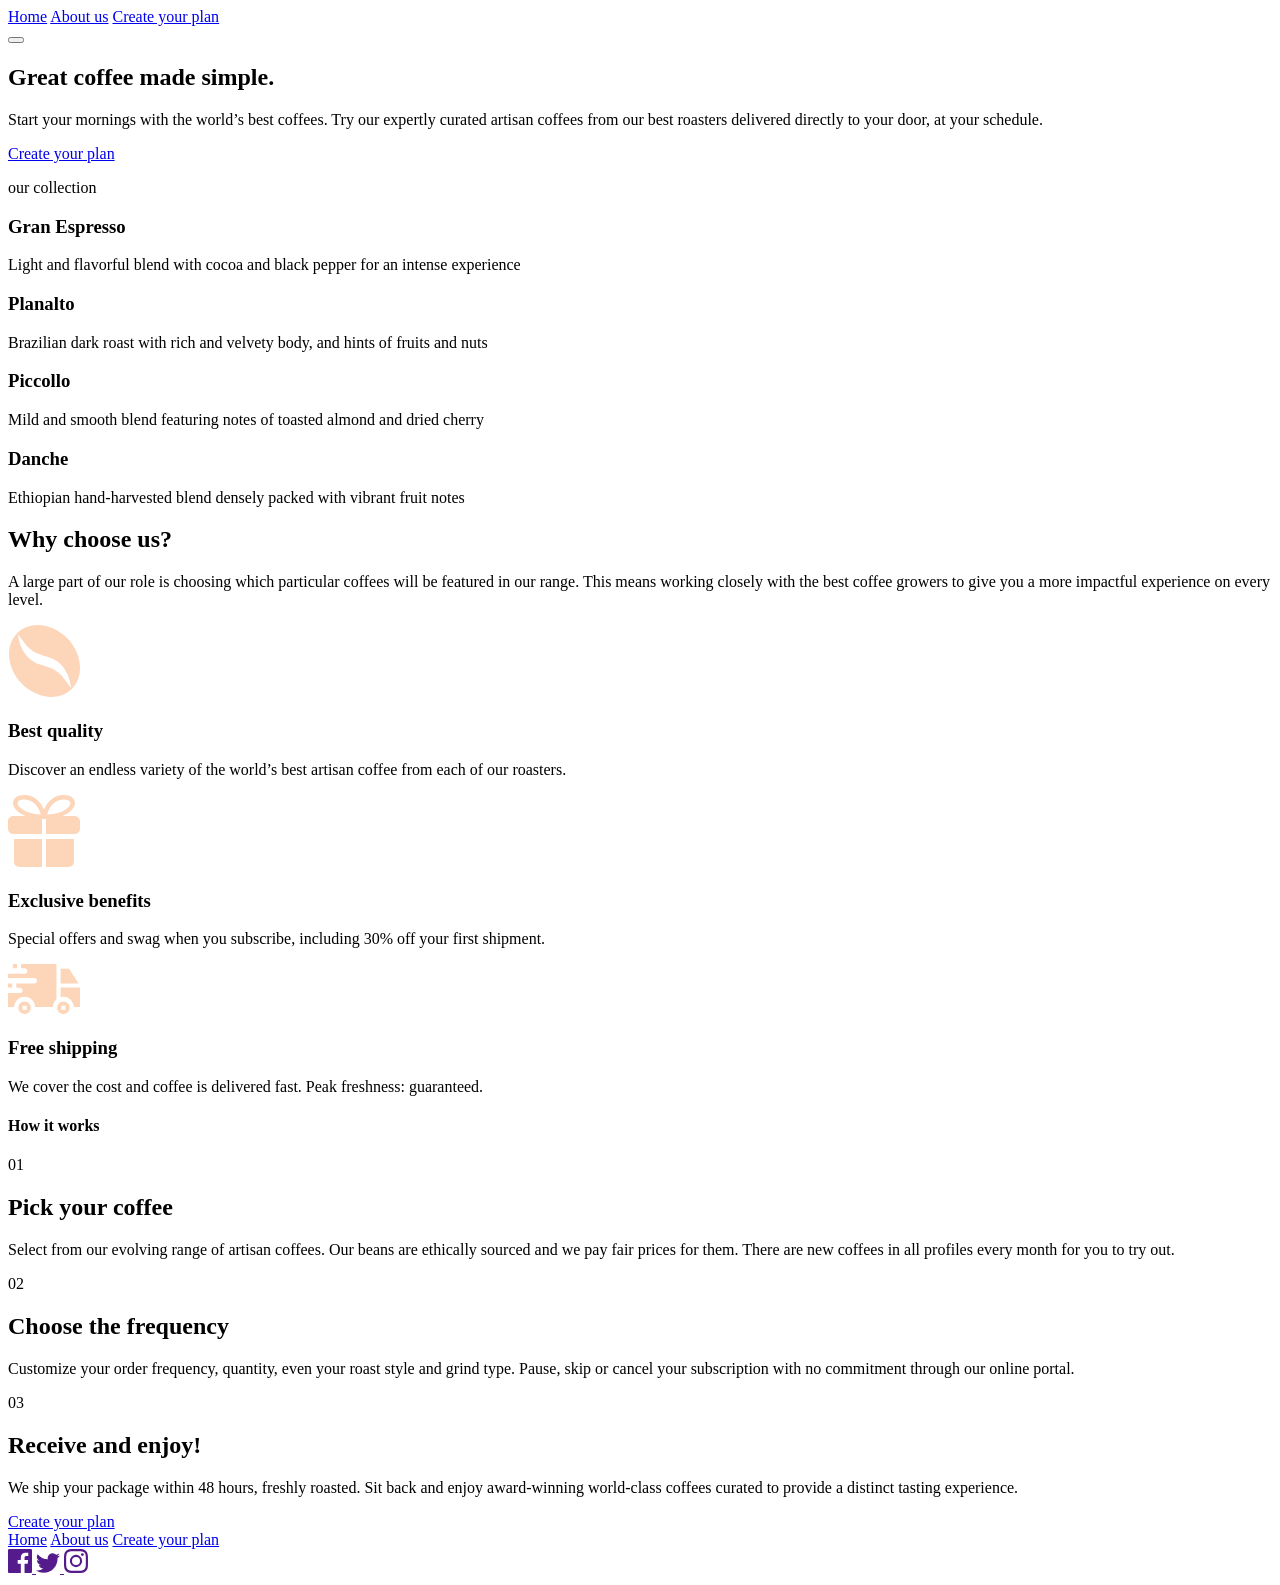
<file: index.html>
<!DOCTYPE html>
<html lang="en">
  <head>
    <meta charset="UTF-8" />
    <meta name="viewport" content="width=device-width, initial-scale=1.0" />

    <link
      rel="icon"
      type="image/png"
      sizes="32x32"
      href="./assets/favicon-32x32.png"
    />
    <link rel="stylesheet" href="./scss/main.scss" />
    <title>Frontend Mentor | Coffeeroasters subscription site</title>
  </head>
  <body>
    <div class="wrapper-main">
      <section class="hero">
        <div class="nav-hero">
          <div class="logo-hero"></div>
          <div class="nav-items-hero">
            <a class="nav-item" href="index.html">Home</a>
            <a class="nav-item" href="about.html">About us</a>
            <a class="nav-item" href="plan.html">Create your plan</a>
          </div>
          <button class="burger">
            <div class="line"></div>
            <div class="line"></div>
            <div class="line"></div>
          </button>
        </div>
        <div class="hero-box">
          <div class="hero-box-txt">
            <h1 class="h1-hero">Great coffee made simple.</h1>
            <p class="p-primary">
              Start your mornings with the world’s best coffees. Try our
              expertly curated artisan coffees from our best roasters delivered
              directly to your door, at your schedule.
            </p>

            <a class="btn-primary" href="plan.html">Create your plan</a>
          </div>
        </div>
      </section>

      <section class="collection">
        <p class="collection-shadow">our collection</p>
        <div class="collection-boxes-container">
          <div class="collection-box">
            <div class="coffee-img-container img-1"></div>
            <div class="coffee-txt-container">
              <h3 class="h3-primary">Gran Espresso</h3>
              <p class="p-primary">
                Light and flavorful blend with cocoa and black pepper for an
                intense experience
              </p>
            </div>
          </div>
          <div class="collection-box">
            <div class="coffee-img-container img-2"></div>
            <div class="coffee-txt-container">
              <h3 class="h3-primary">Planalto</h3>
              <p class="p-primary">
                Brazilian dark roast with rich and velvety body, and hints of
                fruits and nuts
              </p>
            </div>
          </div>
          <div class="collection-box">
            <div class="coffee-img-container img-3"></div>
            <div class="coffee-txt-container">
              <h3 class="h3-primary">Piccollo</h3>
              <p class="p-primary">
                Mild and smooth blend featuring notes of toasted almond and
                dried cherry
              </p>
            </div>
          </div>
          <div class="collection-box">
            <div class="coffee-img-container img-4"></div>
            <div class="coffee-txt-container">
              <h3 class="h3-primary">Danche</h3>
              <p class="p-primary">
                Ethiopian hand-harvested blend densely packed with vibrant fruit
                notes
              </p>
            </div>
          </div>
        </div>
      </section>

      <section class="why-us">
        <div class="why-us-box">
          <h2 class="h2-primary">Why choose us?</h2>

          <p class="p-primary">
            A large part of our role is choosing which particular coffees will
            be featured in our range. This means working closely with the best
            coffee growers to give you a more impactful experience on every
            level.
          </p>

          <div class="features-box">
            <div class="feature-box">
              <svg width="73" height="72" xmlns="http://www.w3.org/2000/svg">
                <path
                  d="M71.806 39.226c-.968-9.481-5.498-18.76-12.758-26.122C43.93-2.22 21.512-4.428 9.078 8.194-3.365 20.812-1.19 43.537 13.924 58.864c7.26 7.362 16.41 11.957 25.76 12.938 1.246.13 2.475.198 3.687.198 8.04 0 15.229-2.858 20.523-8.226 6.088-6.17 8.901-14.89 7.912-24.548zm-22.125 7.78c-4.953-3.833-10.322-5.35-16.153-6.97C18.85 35.955 11.558 23.535 9.855 8.977c4.135 5.058 7.188 10.836 12.265 15.07 5.409 4.51 11.364 6.152 17.905 8.074 14.36 4.225 21.464 16.538 23.097 30.87-4.482-5.463-7.77-11.592-13.441-15.984z"
                  fill="#FDD6BA"
                  fill-rule="nonzero"
                />
              </svg>
              <div class="features-txt-box">
                <h3 class="h3-primary">Best quality</h3>
                <p class="p-primary">
                  Discover an endless variety of the world’s best artisan coffee
                  from each of our roasters.
                </p>
              </div>
            </div>

            <div class="feature-box">
              <svg width="72" height="72" xmlns="http://www.w3.org/2000/svg">
                <path
                  d="M34 44v28H11.297C8.391 72 6 69.672 6 66.842V44h28zm32 0v22.842C66 69.672 63.609 72 60.703 72H38V44h28zM55.73 0C64.05.003 67 4.347 67 8.067c0 4.26-3.952 9.643-12.424 12.934L66.711 21C69.612 21 72 23.37 72 26.25v7.5c0 2.88-2.388 5.25-5.289 5.25H38l.001-15.02a70.21 70.21 0 01-1.7.02c-.1 0-.201-.006-.3-.02-.1.013-.2.02-.303.02-.574 0-1.14-.007-1.698-.02V39H5.289C2.388 39 0 36.63 0 33.75v-7.5C0 23.37 2.388 21 5.289 21h12.135C8.952 17.71 5 12.327 5 8.066 5 4.345 7.953 0 16.272 0 27.008 0 33.088 7.615 36 14.592 38.911 7.615 44.992 0 55.73 0zM16.273 4.451c-3.223 0-6.667.95-6.667 3.614 0 3.79 6.855 10.695 23.217 11.422-1.381-4.932-5.556-15.036-16.55-15.036zm39.459.002c-10.997 0-15.172 10.103-16.556 15.031 8.675-.391 14.146-2.513 17.295-4.32 4.369-2.507 5.925-5.31 5.925-7.1 0-2.664-3.441-3.61-6.664-3.61z"
                  fill="#FDD6BA"
                  fill-rule="nonzero"
                />
              </svg>
              <div class="features-txt-box">
                <h3 class="h3-primary">Exclusive benefits</h3>
                <p class="p-primary">
                  Special offers and swag when you subscribe, including 30% off
                  your first shipment.
                </p>
              </div>
            </div>

            <div class="feature-box small-svg">
              <svg width="72" height="50" xmlns="http://www.w3.org/2000/svg">
                <path
                  d="M55.385 37.5c3.435 0 6.23 2.804 6.23 6.25S58.82 50 55.385 50c-3.436 0-6.231-2.804-6.231-6.25s2.795-6.25 6.23-6.25zm-38.77 0c3.436 0 6.231 2.804 6.231 6.25S20.051 50 16.616 50c-3.436 0-6.231-2.804-6.231-6.25s2.795-6.25 6.23-6.25zm40.87 4.143h-4.2v4.214h4.2v-4.214zm-38.77 0h-4.2v4.214h4.2v-4.214zM48.463 0v35.397a10.497 10.497 0 00-3.652 7.659H27.05c-.165-5.647-4.787-10.19-10.448-10.19-5.662 0-10.283 4.543-10.449 10.19H0V29.12h11.77a2.736 2.736 0 002.726-2.739 2.736 2.736 0 00-2.727-2.738H8.345v-4.23h17.92a2.736 2.736 0 002.728-2.738 2.736 2.736 0 00-2.727-2.74H0V9.708h16.602a2.736 2.736 0 002.726-2.739c0-1.459-1.352-2.739-2.894-2.739h-3.307V0h35.335zM72 23.611v19.445h-6.216c-.167-5.656-4.836-10.207-10.556-10.207-.901 0-1.777.114-2.613.326v-9.564H72zM4.154 19.444v4.167H0v-4.167h4.154zM61.062 4.861l9.553 14.583h-18V4.861h8.447zM9 0v4.167H4.846V0H9z"
                  fill="#FDD6BA"
                  fill-rule="nonzero"
                />
              </svg>
              <div class="features-txt-box">
                <h3 class="h3-primary">Free shipping</h3>
                <p class="p-primary">
                  We cover the cost and coffee is delivered fast. Peak
                  freshness: guaranteed.
                </p>
              </div>
            </div>
          </div>
        </div>
      </section>

      <section class="how-it-works">
        <h4>How it works</h4>

        <div class="plan-line">
          <div class="line">
            <div class="circle cr-1"></div>
            <div class="circle cr-2"></div>
            <div class="circle cr-3"></div>
          </div>
        </div>
        <div class="hiw-boxes-container">
          <div class="hiw-box">
            <p class="p-number">01</p>
            <h2 class="h2-secondary">Pick your coffee</h2>
            <p class="p-primary">
              Select from our evolving range of artisan coffees. Our beans are
              ethically sourced and we pay fair prices for them. There are new
              coffees in all profiles every month for you to try out.
            </p>
          </div>

          <div class="hiw-box">
            <p class="p-number">02</p>
            <h2 class="h2-secondary">Choose the frequency</h2>
            <p class="p-primary">
              Customize your order frequency, quantity, even your roast style
              and grind type. Pause, skip or cancel your subscription with no
              commitment through our online portal.
            </p>
          </div>

          <div class="hiw-box">
            <p class="p-number">03</p>
            <h2 class="h2-secondary">Receive and enjoy!</h2>
            <p class="p-primary">
              We ship your package within 48 hours, freshly roasted. Sit back
              and enjoy award-winning world-class coffees curated to provide a
              distinct tasting experience.
            </p>
          </div>
        </div>

        <a class="btn-primary" href="plan.html">Create your plan</a>
      </section>

      <section class="footer">
        <div class="logo-box">
          <div class="logo-footer"></div>
          <div class="nav-items-footer">
            <a class="nav-item" href="index.html">Home</a>
            <a class="nav-item" href="about.html">About us</a>
            <a class="nav-item" href="plan.html">Create your plan</a>
          </div>
        </div>
        <div class="social-box">
          <a href=""
            ><svg xmlns="http://www.w3.org/2000/svg" width="24" height="24">
              <path
                fill="currentColor"
                d="M22.675 0H1.325C.593 0 0 .593 0 1.325v21.351C0 23.407.593 24 1.325 24H12.82v-9.294H9.692v-3.622h3.128V8.413c0-3.1 1.893-4.788 4.659-4.788 1.325 0 2.463.099 2.795.143v3.24l-1.918.001c-1.504 0-1.795.715-1.795 1.763v2.313h3.587l-.467 3.622h-3.12V24h6.116c.73 0 1.323-.593 1.323-1.325V1.325C24 .593 23.407 0 22.675 0z"
              />
            </svg>
          </a>
          <a href=""
            ><svg xmlns="http://www.w3.org/2000/svg" width="24" height="20">
              <path
                fill="currentColor"
                d="M24 2.557a9.83 9.83 0 01-2.828.775A4.932 4.932 0 0023.337.608a9.864 9.864 0 01-3.127 1.195A4.916 4.916 0 0016.616.248c-3.179 0-5.515 2.966-4.797 6.045A13.978 13.978 0 011.671 1.149a4.93 4.93 0 001.523 6.574 4.903 4.903 0 01-2.229-.616c-.054 2.281 1.581 4.415 3.949 4.89a4.935 4.935 0 01-2.224.084 4.928 4.928 0 004.6 3.419A9.9 9.9 0 010 17.54a13.94 13.94 0 007.548 2.212c9.142 0 14.307-7.721 13.995-14.646A10.025 10.025 0 0024 2.557z"
              />
            </svg>
          </a>
          <a href=""
            ><svg xmlns="http://www.w3.org/2000/svg" width="24" height="24">
              <path
                fill="currentColor"
                d="M12 2.163c3.204 0 3.584.012 4.85.07 3.252.148 4.771 1.691 4.919 4.919.058 1.265.069 1.645.069 4.849 0 3.205-.012 3.584-.069 4.849-.149 3.225-1.664 4.771-4.919 4.919-1.266.058-1.644.07-4.85.07-3.204 0-3.584-.012-4.849-.07-3.26-.149-4.771-1.699-4.919-4.92-.058-1.265-.07-1.644-.07-4.849 0-3.204.013-3.583.07-4.849.149-3.227 1.664-4.771 4.919-4.919 1.266-.057 1.645-.069 4.849-.069zM12 0C8.741 0 8.333.014 7.053.072 2.695.272.273 2.69.073 7.052.014 8.333 0 8.741 0 12c0 3.259.014 3.668.072 4.948.2 4.358 2.618 6.78 6.98 6.98C8.333 23.986 8.741 24 12 24c3.259 0 3.668-.014 4.948-.072 4.354-.2 6.782-2.618 6.979-6.98.059-1.28.073-1.689.073-4.948 0-3.259-.014-3.667-.072-4.947-.196-4.354-2.617-6.78-6.979-6.98C15.668.014 15.259 0 12 0zm0 5.838a6.162 6.162 0 100 12.324 6.162 6.162 0 000-12.324zM12 16a4 4 0 110-8 4 4 0 010 8zm6.406-11.845a1.44 1.44 0 100 2.881 1.44 1.44 0 000-2.881z"
              />
            </svg>
          </a>
        </div>
      </section>
    </div>
    <script src="./js/burger.js"></script>
  </body>
</html>
</file>
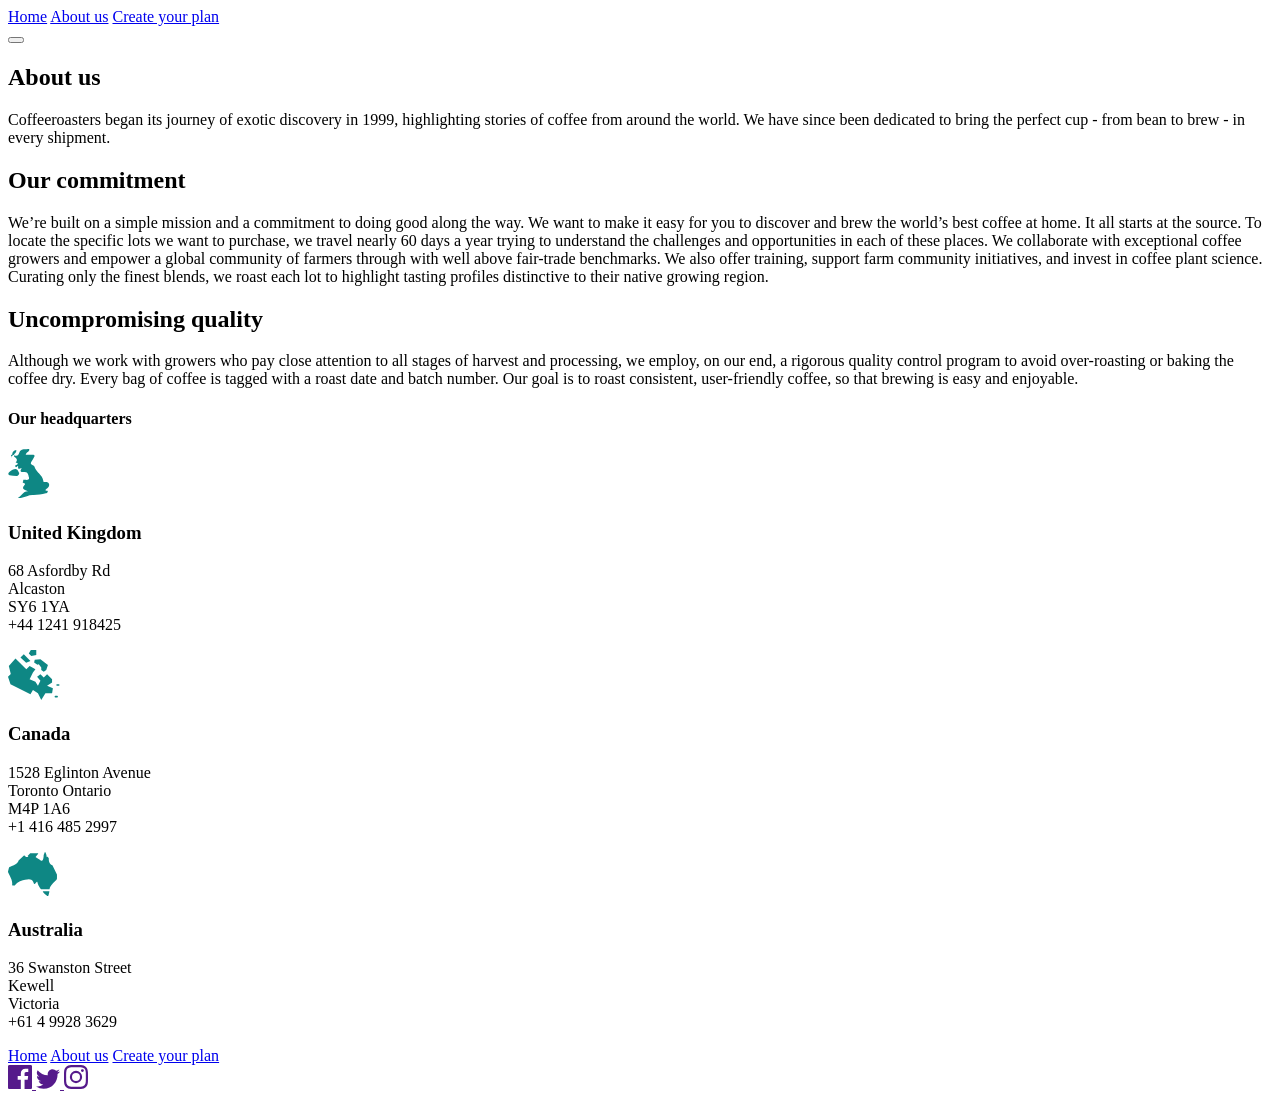
<file: about.html>
<!DOCTYPE html>
<html lang="en">
  <head>
    <meta charset="UTF-8" />
    <meta name="viewport" content="width=device-width, initial-scale=1.0" />

    <link
      rel="icon"
      type="image/png"
      sizes="32x32"
      href="./assets/favicon-32x32.png"
    />
    <link rel="stylesheet" href="./scss/main.scss" />
    <title>Frontend Mentor | Coffeeroasters subscription site</title>
  </head>

  <body>
    <div class="wrapper-main">
      <section class="hero-aboutus">
        <div class="nav-hero">
          <div class="logo-hero"></div>
          <div class="nav-items-hero">
            <a class="nav-item" href="index.html">Home</a>
            <a class="nav-item" href="about.html">About us</a>
            <a class="nav-item" href="plan.html">Create your plan</a>
          </div>
          <button class="burger">
            <div class="line"></div>
            <div class="line"></div>
            <div class="line"></div>
          </button>
        </div>

        <div class="hero-box-aboutus">
          <div class="hero-box-txt">
            <h2 class="h2-primary">About us</h2>
            <p class="p-primary">
              Coffeeroasters began its journey of exotic discovery in 1999,
              highlighting stories of coffee from around the world. We have
              since been dedicated to bring the perfect cup - from bean to brew
              - in every shipment.
            </p>
          </div>
        </div>
      </section>

      <section class="commitment">
        <div class="commitment-img"></div>
        <div class="commitment-txt-box">
          <h2 class="h2-primary">Our commitment</h2>
          <p class="p-primary">
            We’re built on a simple mission and a commitment to doing good along
            the way. We want to make it easy for you to discover and brew the
            world’s best coffee at home. It all starts at the source. To locate
            the specific lots we want to purchase, we travel nearly 60 days a
            year trying to understand the challenges and opportunities in each
            of these places. We collaborate with exceptional coffee growers and
            empower a global community of farmers through with well above
            fair-trade benchmarks. We also offer training, support farm
            community initiatives, and invest in coffee plant science. Curating
            only the finest blends, we roast each lot to highlight tasting
            profiles distinctive to their native growing region.
          </p>
        </div>
      </section>

      <section class="quality">
        <div class="quality-txt-box">
          <h2 class="h2-primary">Uncompromising quality</h2>
          <p class="p-primary">
            Although we work with growers who pay close attention to all stages
            of harvest and processing, we employ, on our end, a rigorous quality
            control program to avoid over-roasting or baking the coffee dry.
            Every bag of coffee is tagged with a roast date and batch number.
            Our goal is to roast consistent, user-friendly coffee, so that
            brewing is easy and enjoyable.
          </p>
          <div class="quality-img"></div>
        </div>
      </section>

      <section class="contact">
        <h4>Our headquarters</h4>

        <div class="contact-boxes-container">
          <div class="contact-box">
            <svg width="42" height="50" xmlns="http://www.w3.org/2000/svg">
              <path
                d="M20.161.03c1.828-.286 1.245 1.417.453 2.237-.92.964-2.406 1.391-2.942 3.527 2.361 0 4.4.048 6.44-.013 2.619-.078 3.063.875 1.619 2.994-.712 1.05-1.117 2.32-1.898 3.303-1.514 1.894-1.48 3.189 1.003 4.072.625.222 1.43.778 1.589 1.342.687 2.435 2.247 4.318 3.88 6.148l.615.684c1.947 2.167 3.856 4.346 4.388 7.373.164.922-.008 1.403 1.264 1.295 1.834-.173 4.003-.195 4.514 2.144.492 2.23-1.1 3.65-2.803 4.828-.333.228-.552.608-.883 1.003.314 1.37 2.372.075 2.386 1.43.011 1.128-1.197 1.653-2.033 1.911-4.264 1.325-8.756 1.775-13.128 1.686-4.028-.088-7.189 2.198-10.922 2.74-1.061.158-2.034.68-3.761-.015 4-1.452 4.616-6.625 10.402-6.38-1.791-.745-2.541-1.083-3.316-1.367-2.33-.841-2.642-2.478-.903-4.372.98-1.064 1.658-2.206-.564-2.667-1.175-.242-.95-.735-.643-1.288l.098-.176c.211-.386.396-.79.131-1.152-.372-.511.85-.656 1.556-.567 2.089.27 5.041.63 4.23-2.422-.522-1.956-.827-5.872-4.689-5.364-3.655.48-4.802-.425-2.516-3.742-.392-.175-.91-.032-1.433.155l-.196.072c-1.207.449-2.352.95-1.918-1.89.025-.176-.32-.595-.39-.576-.841.267-1.741 2.33-2.463.45-.711-1.85 2.439-.955 2.514-3.197-.148-.478-2.834.292-1.878-1.028 1.908-2.633.586-3.801-1.028-5.031l-.244-.185-.123-.094-.246-.188-.123-.096c-.339-.264.003-.725.042-1.153 0-.008-.006-.022-.006-.03a.594.594 0 00-.086-.384c-.089-.06-.164-.091-.256-.153a.136.136 0 00.04-.05c.022-.008.047-.013.069-.022.097.07.1.145.153.225l.202.124c2.338 1.376 3.666.533 4.603-1.565.133-.312.261-.648.386-1.006C12.437.398 14.94.225 17.425.181l.604-.01.4-.007A13.248 13.248 0 0020.16.03zm-13 20.025l.147.003c2.725.15 2.856 2.692 3.934 4.045-.092 1.833-1.2 2.87-2.392 2.875-2.456.03-4.93-.395-7.372-.792-.561-.092-1.2-.68-1.14-1.528.123-1.555 4.865-4.725 6.97-4.6zM3.667 7.642c.216.341.33.636-.092.783-.08-.294-.017-.544.092-.783zM8.192.878c.75 2.536-1.542 3.378-2.261 4.964-.398.1-.798.208-1.195.31-.353.529-.844.984-1.067 1.49a5.448 5.448 0 00-.137-.202l-.098-.138a17.758 17.758 0 01-.05-.07l-.096-.14c-.389-.581-.59-1.149.95-1.3-.185-2.82 1.329-4.214 3.954-4.914z"
                fill="#0E8784"
                fill-rule="nonzero"
              />
            </svg>
            <h3 class="h2-secondary">United Kingdom</h3>
            <p class="p-primary">
              68 Asfordby Rd<br />
              Alcaston<br />
              SY6 1YA<br />
              +44 1241 918425
            </p>
          </div>

          <div class="contact-box">
            <svg width="52" height="50" xmlns="http://www.w3.org/2000/svg">
              <path
                d="M7.484 8.42l10.811 10.81 3.327-3.326 5.82 3.327-2.494 3.326-3.326 6.653 5.82 2.495 2.496 4.158 2.494-4.99-3.326-4.158 3.326-2.495 3.327 3.327 3.326-3.327 4.99 4.99v3.326l-4.99 3.327 5.821 2.495-.831 4.99h-6.653L33.264 50l-3.326-6.653-4.99-3.326-2.495 4.158-19.958-9.98L0 26.716l2.786-2.76-1.954-8.05L7.484 8.42zm41.58 37.422a.832.832 0 110 1.663h-1.663a.832.832 0 010-1.663h1.663zM50.728 34.2a.832.832 0 010 1.663h-1.664a.832.832 0 010-1.663h1.664zM32.432 9.252l7.485 5.82-1.663 4.99-2.495 1.664-2.495-1.664v-2.494l-2.495-3.327-1.321.565-3.322-2.416.604-2.717 5.702-.42zM15.8 4.262l6.653 6.653-4.306 1.726-5.673-5.053L15.8 4.261zM22.83.043l5.444.06v4.99l-4.99.832L20.79 3.43 22.83.044z"
                fill="#0E8784"
                fill-rule="nonzero"
              />
            </svg>
            <h3 class="h2-secondary">Canada</h3>
            <p class="p-primary">
              1528 Eglinton Avenue<br />
              Toronto Ontario<br />
              M4P 1A6<br />
              +1 416 485 2997
            </p>
          </div>

          <div class="contact-box box-exp">
            <svg width="49" height="44" xmlns="http://www.w3.org/2000/svg">
              <path
                d="M40.967 39.325c.273 0 .468.253.401.517l-.848 3.36a.99.99 0 01-1.517.58 18.332 18.332 0 01-4.067-3.79.413.413 0 01.324-.667zM36.746.215a.317.317 0 01.57-.04c.51.889 1.42 2.776 1.42 4.979l.499-.362a.315.315 0 01.437.062l1.09 1.427a.34.34 0 01.061.222c-.072.77-.272 5.015 3.435 6.716a.312.312 0 01.154.15l4.525 9.1c.02.047.03.093.03.145v3.831c0 .584-.246 1.138-.683 1.526-1.774 1.582-6.412 5.971-6.695 9.011a.314.314 0 01-.313.285H33.3a.303.303 0 01-.149-.036c-.514-.28-3.229-3.857-3.78-7.327a.315.315 0 00-.544-.16l-1.784 1.985a.863.863 0 01-.648.29.558.558 0 01-.55-.465c-.206-1.21-1.121-4.375-4.957-4.375-2.057 0-5.26.797-8.232 1.696 0 0-3.29 1.034-5.722 4.343a.442.442 0 01-.36.181H4.569a.454.454 0 01-.447-.522c.483-3.092-.869-6.261-2.324-9.177-.591-1.184-1.193-2.327-1.697-3.408a1.112 1.112 0 01-.072-.718l.92-3.857c.088-.373.366-.673.73-.786l.295-.095.342-.114c2.43-.826 7.673-2.944 8.187-5.929a.31.31 0 01.092-.17l5.363-5.196a.319.319 0 01.468.03c.504.637 1.908 2.053 3.995 1.355l-.648-.656a.317.317 0 01.006-.455l2.452-2.327a.302.302 0 01.216-.088h7.476a.32.32 0 01.247.522L27.769 4.74a.321.321 0 00.072.47l2.695 1.77.515.337 1.674 1.099a1.483 1.483 0 002.19-.677c.396-.967.767-2.472.772-4.71 0-.037.005-.078.02-.114z"
                fill="#0E8784"
                fill-rule="nonzero"
              />
            </svg>
            <h3 class="h2-secondary">Australia</h3>
            <p class="p-primary">
              36 Swanston Street<br />
              Kewell<br />
              Victoria<br />
              +61 4 9928 3629
            </p>
          </div>
        </div>
      </section>

      <section class="footer-aboutus">
        <div class="logo-box">
          <div class="logo-footer"></div>
          <div class="nav-items-footer">
            <a class="nav-item" href="index.html">Home</a>
            <a class="nav-item" href="about.html">About us</a>
            <a class="nav-item" href="plan.html">Create your plan</a>
          </div>
        </div>
        <div class="social-box">
          <a href=""
            ><svg xmlns="http://www.w3.org/2000/svg" width="24" height="24">
              <path
                fill="currentColor"
                d="M22.675 0H1.325C.593 0 0 .593 0 1.325v21.351C0 23.407.593 24 1.325 24H12.82v-9.294H9.692v-3.622h3.128V8.413c0-3.1 1.893-4.788 4.659-4.788 1.325 0 2.463.099 2.795.143v3.24l-1.918.001c-1.504 0-1.795.715-1.795 1.763v2.313h3.587l-.467 3.622h-3.12V24h6.116c.73 0 1.323-.593 1.323-1.325V1.325C24 .593 23.407 0 22.675 0z"
              />
            </svg>
          </a>
          <a href=""
            ><svg xmlns="http://www.w3.org/2000/svg" width="24" height="20">
              <path
                fill="currentColor"
                d="M24 2.557a9.83 9.83 0 01-2.828.775A4.932 4.932 0 0023.337.608a9.864 9.864 0 01-3.127 1.195A4.916 4.916 0 0016.616.248c-3.179 0-5.515 2.966-4.797 6.045A13.978 13.978 0 011.671 1.149a4.93 4.93 0 001.523 6.574 4.903 4.903 0 01-2.229-.616c-.054 2.281 1.581 4.415 3.949 4.89a4.935 4.935 0 01-2.224.084 4.928 4.928 0 004.6 3.419A9.9 9.9 0 010 17.54a13.94 13.94 0 007.548 2.212c9.142 0 14.307-7.721 13.995-14.646A10.025 10.025 0 0024 2.557z"
              />
            </svg>
          </a>
          <a href=""
            ><svg xmlns="http://www.w3.org/2000/svg" width="24" height="24">
              <path
                fill="currentColor"
                d="M12 2.163c3.204 0 3.584.012 4.85.07 3.252.148 4.771 1.691 4.919 4.919.058 1.265.069 1.645.069 4.849 0 3.205-.012 3.584-.069 4.849-.149 3.225-1.664 4.771-4.919 4.919-1.266.058-1.644.07-4.85.07-3.204 0-3.584-.012-4.849-.07-3.26-.149-4.771-1.699-4.919-4.92-.058-1.265-.07-1.644-.07-4.849 0-3.204.013-3.583.07-4.849.149-3.227 1.664-4.771 4.919-4.919 1.266-.057 1.645-.069 4.849-.069zM12 0C8.741 0 8.333.014 7.053.072 2.695.272.273 2.69.073 7.052.014 8.333 0 8.741 0 12c0 3.259.014 3.668.072 4.948.2 4.358 2.618 6.78 6.98 6.98C8.333 23.986 8.741 24 12 24c3.259 0 3.668-.014 4.948-.072 4.354-.2 6.782-2.618 6.979-6.98.059-1.28.073-1.689.073-4.948 0-3.259-.014-3.667-.072-4.947-.196-4.354-2.617-6.78-6.979-6.98C15.668.014 15.259 0 12 0zm0 5.838a6.162 6.162 0 100 12.324 6.162 6.162 0 000-12.324zM12 16a4 4 0 110-8 4 4 0 010 8zm6.406-11.845a1.44 1.44 0 100 2.881 1.44 1.44 0 000-2.881z"
              />
            </svg>
          </a>
        </div>
      </section>
    </div>
    <script src="./js/burger.js"></script>
  </body>
</html>
</file>
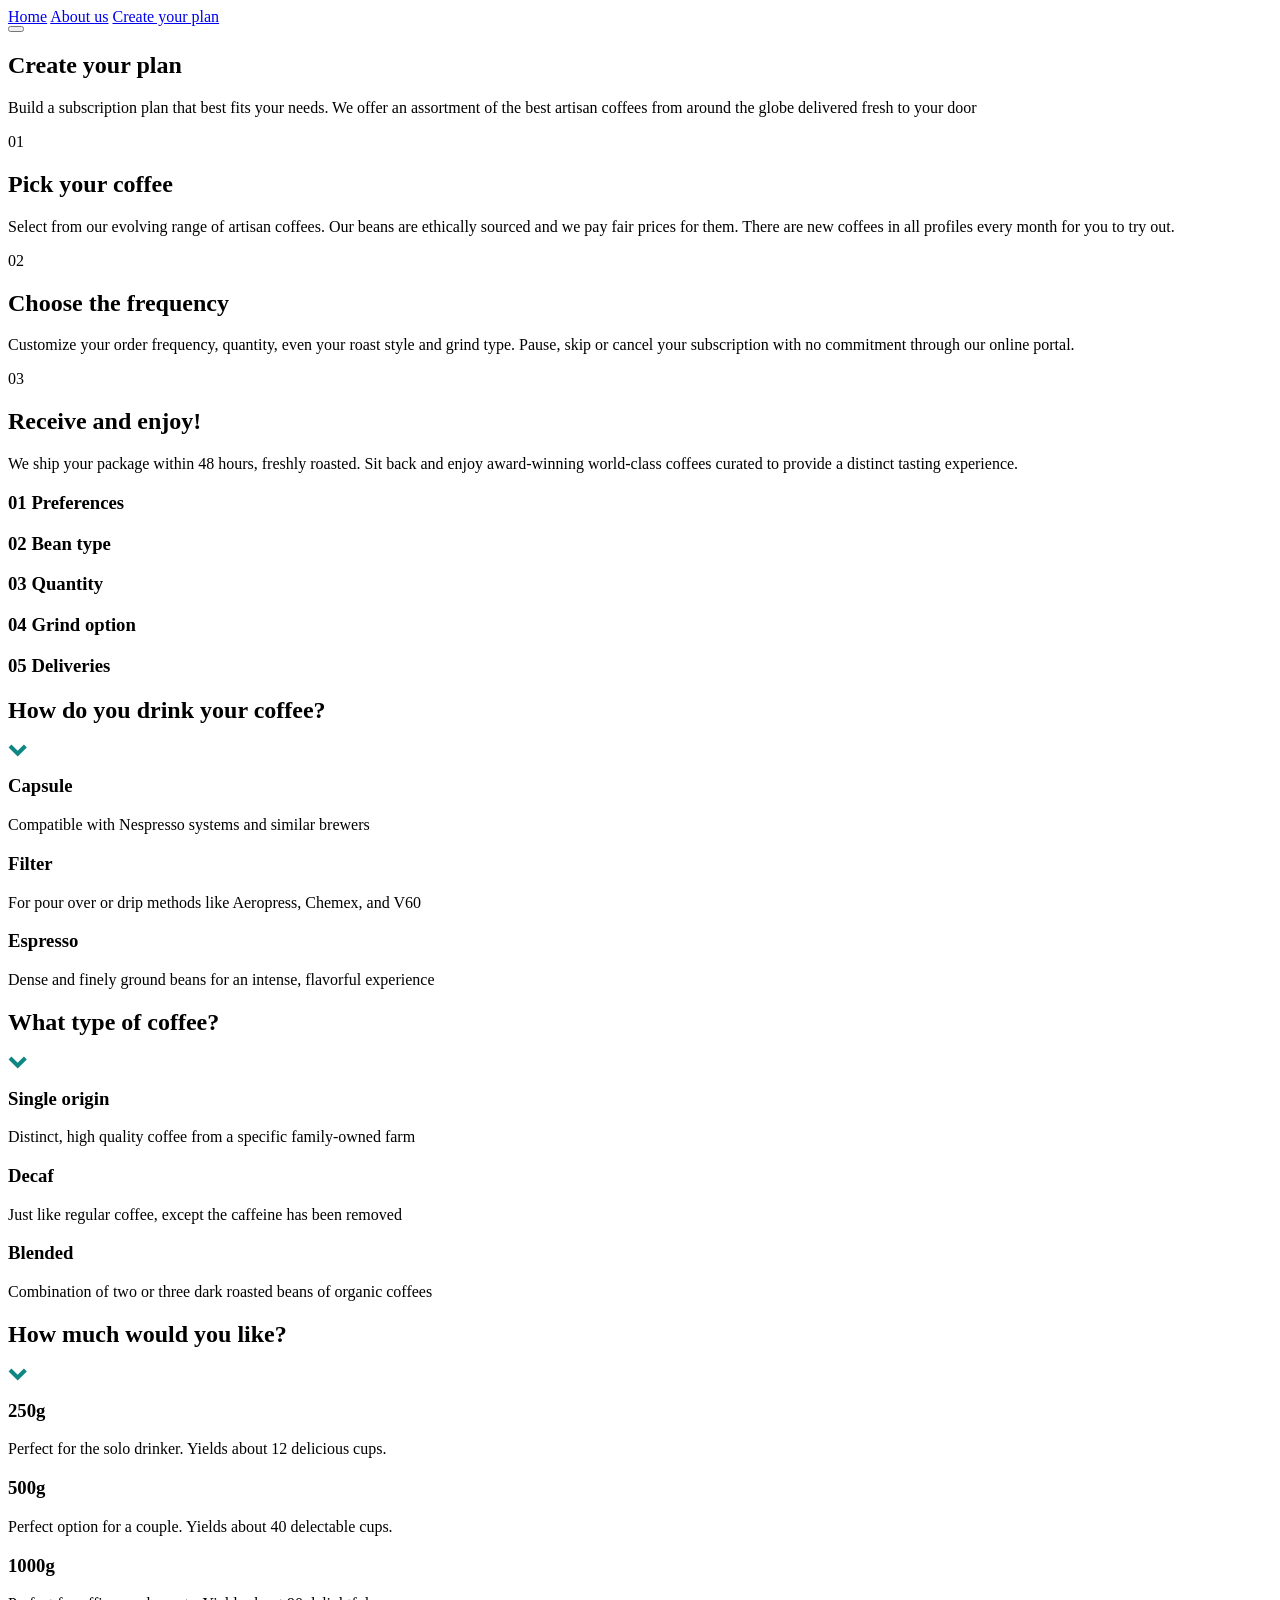
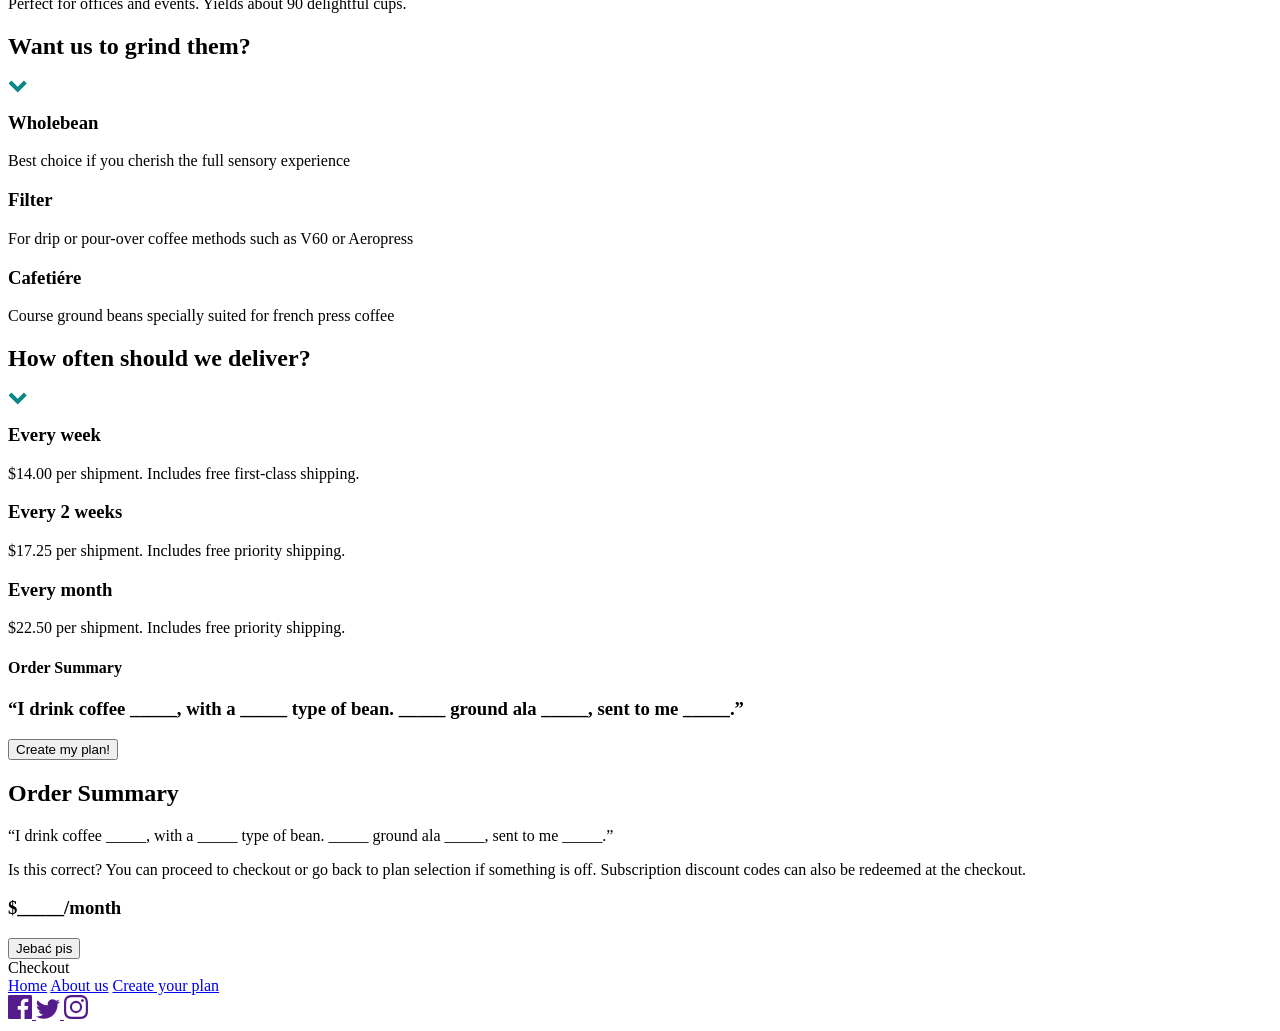
<file: plan.html>
<head>
  <meta charset="UTF-8">
  <meta name="viewport" content="width=device-width, initial-scale=1.0">

  <link rel="icon" type="image/png" sizes="32x32" href="./assets/favicon-32x32.png">
  <link rel="stylesheet" href="./scss/main.scss" />
  <title>Frontend Mentor | Coffeeroasters subscription site</title>
</head>

<body>
  <div class="overlay"></div>
  <div class="wrapper-main">
    <section class="hero-plan">
      <div class="nav-hero">
        <div class="logo-hero"></div>
        <div class="nav-items-hero">
          <a class="nav-item" href="index.html">Home</a>
          <a class="nav-item" href="about.html">About us</a>
          <a class="nav-item" href="plan.html">Create your plan</a>
        </div>
        <button class="burger">
          <div class="line"></div>
          <div class="line"></div>
          <div class="line"></div>
        </button>
      </div>

      <div class="hero-box-plan">
        <div class="hero-box-txt">
          <h1 class="h1-hero">Create your plan</h1>
          <p class="p-primary">
            Build a subscription plan that best fits your needs. We offer an assortment of the best 
            artisan coffees from around the globe delivered fresh to your door
          </p>
        </div>
      </div>
    </section>
</div>

<section class="plan">
      <div class="plan-line">
        <div class="line">
          <div class="circle cr-1"></div>
          <div class="circle cr-2"></div>
          <div class="circle cr-3"></div>
        </div>
      </div>
      <div class="hiw-boxes-container">
        <div class="hiw-box">
          <p class="p-number">01</p>
          <h2 class="h2-secondary">Pick your coffee</h2>
          <p class="p-primary">
            Select from our evolving range of artisan coffees. Our beans are
            ethically sourced and we pay fair prices for them. There are new
            coffees in all profiles every month for you to try out.
          </p>
        </div>

        <div class="hiw-box">
          <p class="p-number">02</p>
          <h2 class="h2-secondary">Choose the frequency</h2>
          <p class="p-primary">
            Customize your order frequency, quantity, even your roast style
            and grind type. Pause, skip or cancel your subscription with no
            commitment through our online portal.
          </p>
        </div>

        <div class="hiw-box">
          <p class="p-number">03</p>
          <h2 class="h2-secondary">Receive and enjoy!</h2>
          <p class="p-primary">
            We ship your package within 48 hours, freshly roasted. Sit back
            and enjoy award-winning world-class coffees curated to provide a
            distinct tasting experience.
          </p>
        </div>
      </div>
    </section>


      <!-- PLANER SECTION -->



  <div class="wrapper-main">

  <section class="planner">

  <div class="nav-box">
    <h3 class="h3-primary"><span>01</span>  Preferences</h3>
    <h3 class="h3-primary"><span>02</span>  Bean type</h3>
    <h3 class="h3-primary"><span>03</span>  Quantity</h3>
    <h3 class="h3-primary"><span>04</span>  Grind option</h3>
    <h3 class="h3-primary"><span>05</span>  Deliveries</h3>
  </div>

  <div class="main-box">

    <div class="question-box">
      <h2 class="h2-secondary">How do you drink your coffee?</h2>
      <svg width="19" height="13" xmlns="http://www.w3.org/2000/svg"><path d="M15.949.586l2.828 2.828-9.096 9.096L.586 3.414 3.414.586l6.267 6.267z" fill="#0E8784" fill-rule="nonzero"/></svg>
    </div>

    <div class="answers-box-container abc1">

      <div class="answer-box">
        <h3 class="h3-primary">Capsule</h3>
        <p class="p-primary">Compatible with Nespresso systems and similar brewers</p>
      </div>

      <div class="answer-box">
        <h3 class="h3-primary">Filter</h3>
        <p class="p-primary">For pour over or drip methods like Aeropress, Chemex, and V60</p>
      </div>

      <div class="answer-box">
        <h3 class="h3-primary">Espresso</h3>
        <p class="p-primary">Dense and finely ground beans for an intense, flavorful experience</p>
      </div>

    </div>

  <div class="question-box">
    <h2 class="h2-secondary">What type of coffee?</h2>
    <svg width="19" height="13" xmlns="http://www.w3.org/2000/svg"><path d="M15.949.586l2.828 2.828-9.096 9.096L.586 3.414 3.414.586l6.267 6.267z" fill="#0E8784" fill-rule="nonzero"/></svg>
  </div>

  <div class="answers-box-container abc2">

    <div class="answer-box">
      <h3 class="h3-primary">Single origin</h3>
       <p class="p-primary">Distinct, high quality coffee from a specific family-owned farm</p>
    </div>

    <div class="answer-box">
      <h3 class="h3-primary">Decaf</h3>
      <p class="p-primary">Just like regular coffee, except the caffeine has been removed</p>
    </div>

    <div class="answer-box">
      <h3 class="h3-primary">Blended</h3>
      <p class="p-primary">Combination of two or three dark roasted beans of organic coffees</p>
    </div>

    </div>

    <div class="question-box">
      <h2 class="h2-secondary">How much would you like?</h2>
      <svg width="19" height="13" xmlns="http://www.w3.org/2000/svg"><path d="M15.949.586l2.828 2.828-9.096 9.096L.586 3.414 3.414.586l6.267 6.267z" fill="#0E8784" fill-rule="nonzero"/></svg>
    </div>
  
  <div class="answers-box-container abc3">

  <div class="answer-box">
    <h3 class="h3-primary">250g</h3>
    <p class="p-primary">Perfect for the solo drinker. Yields about 12 delicious cups.</p>
  </div>
  
  <div class="answer-box">
    <h3 class="h3-primary">500g</h3>
    <p class="p-primary">Perfect option for a couple. Yields about 40 delectable cups.</p>
  </div>

  <div class="answer-box">
    <h3 class="h3-primary">1000g</h3>
    <p class="p-primary">Perfect for offices and events. Yields about 90 delightful cups.</p>
    </div>

  </div>

  <div class="question-box">
      <h2 class="h2-secondary">Want us to grind them?</h2>
      <svg width="19" height="13" xmlns="http://www.w3.org/2000/svg"><path d="M15.949.586l2.828 2.828-9.096 9.096L.586 3.414 3.414.586l6.267 6.267z" fill="#0E8784" fill-rule="nonzero"/></svg>
  </div>
  
    <div class="answers-box-container abc4">

  <div class="answer-box">
    <h3 class="h3-primary">Wholebean</h3>
    <p class="p-primary">Best choice if you cherish the full sensory experience</p>
  </div>

  <div class="answer-box">
  <h3 class="h3-primary">Filter</h3>
  <p class="p-primary">For drip or pour-over coffee methods such as V60 or Aeropress</p>
  </div>

  <div class="answer-box">
  <h3 class="h3-primary">Cafetiére</h3>
  <p class="p-primary">Course ground beans specially suited for french press coffee</p>
  </div>

  </div>

  <div class="question-box">
  <h2 class="h2-secondary">How often should we deliver?</h2>
  <svg width="19" height="13" xmlns="http://www.w3.org/2000/svg"><path d="M15.949.586l2.828 2.828-9.096 9.096L.586 3.414 3.414.586l6.267 6.267z" fill="#0E8784" fill-rule="nonzero"/></svg>
  </div>
  
  <div class="answers-box-container abc5">

  <div class="answer-box">
    <h3 class="h3-primary">Every week</h3>
    <p class="p-primary p-price-1">$14.00 per shipment. Includes free first-class shipping.</p>
  </div>

  <div class="answer-box">
  <h3 class="h3-primary">Every 2 weeks</h3>
  <p class="p-primary p-price-2">$17.25 per shipment. Includes free priority shipping.</p>
  </div>

  <div class="answer-box ">
  <h3 class="h3-primary">Every month</h3>
  <p class="p-primary p-price-3">$22.50 per shipment. Includes free priority shipping.</p>
  </div>

  </div>

  <div class="answer-box summary">
  <h4>Order Summary</h4>
  <h3 class="h3-primary" id="summary-filled-txt">“I drink coffee <span class="span-summary-1">_____</span>, with a <span class="span-summary-2">_____</span> type of bean. <span class="span-summary-3">_____</span> ground ala <span class="span-summary-4">_____</span>, 
  sent to me <span class="span-summary-5">_____</span>.”</h3>
</div>

<button class="btn-primary" id="checkout-btn">Create my plan!</button>
  </div>

  </section>


  <!-- POP-UP-WINDOW -->


<section class="pop-up-window">

  <h2 class="h2-primary">Order Summary</h2>
<div class="main-box-summary">
  <div class="summary-txt" id="checkout-summary-txt">“I drink coffee _____, with a _____ type of bean. _____ ground ala _____,
  sent to me _____.”</div>

  <p class="p-primary" >Is this correct? You can proceed to checkout or go back to plan selection if something 
  is off. Subscription discount codes can also be redeemed at the checkout.</p>

  <div class="checkout-box">
  <h3 class="h3-secondary" id="price">$_____/month</h3>
  <button class="btn-secondary" id="price2">Jebać pis</button>
  <div class="btn-primary">Checkout</div>

</div>
</div>

</section>

  <section class="footer-plan">
    <div class="logo-box">
      <div class="logo-footer"></div>
      <div class="nav-items-footer">
        <a class="nav-item" href="index.html">Home</a>
        <a class="nav-item" href="about.html">About us</a>
        <a class="nav-item" href="plan.html">Create your plan</a>
      </div>
    </div>
    <div class="social-box">
      <a href=""
        ><svg xmlns="http://www.w3.org/2000/svg" width="24" height="24">
          <path
            fill="currentColor"
            d="M22.675 0H1.325C.593 0 0 .593 0 1.325v21.351C0 23.407.593 24 1.325 24H12.82v-9.294H9.692v-3.622h3.128V8.413c0-3.1 1.893-4.788 4.659-4.788 1.325 0 2.463.099 2.795.143v3.24l-1.918.001c-1.504 0-1.795.715-1.795 1.763v2.313h3.587l-.467 3.622h-3.12V24h6.116c.73 0 1.323-.593 1.323-1.325V1.325C24 .593 23.407 0 22.675 0z"
          />
        </svg>
      </a>
      <a href=""
        ><svg xmlns="http://www.w3.org/2000/svg" width="24" height="20">
          <path
            fill="currentColor"
            d="M24 2.557a9.83 9.83 0 01-2.828.775A4.932 4.932 0 0023.337.608a9.864 9.864 0 01-3.127 1.195A4.916 4.916 0 0016.616.248c-3.179 0-5.515 2.966-4.797 6.045A13.978 13.978 0 011.671 1.149a4.93 4.93 0 001.523 6.574 4.903 4.903 0 01-2.229-.616c-.054 2.281 1.581 4.415 3.949 4.89a4.935 4.935 0 01-2.224.084 4.928 4.928 0 004.6 3.419A9.9 9.9 0 010 17.54a13.94 13.94 0 007.548 2.212c9.142 0 14.307-7.721 13.995-14.646A10.025 10.025 0 0024 2.557z"
          />
        </svg>
      </a>
      <a href=""
        ><svg xmlns="http://www.w3.org/2000/svg" width="24" height="24">
          <path
            fill="currentColor"
            d="M12 2.163c3.204 0 3.584.012 4.85.07 3.252.148 4.771 1.691 4.919 4.919.058 1.265.069 1.645.069 4.849 0 3.205-.012 3.584-.069 4.849-.149 3.225-1.664 4.771-4.919 4.919-1.266.058-1.644.07-4.85.07-3.204 0-3.584-.012-4.849-.07-3.26-.149-4.771-1.699-4.919-4.92-.058-1.265-.07-1.644-.07-4.849 0-3.204.013-3.583.07-4.849.149-3.227 1.664-4.771 4.919-4.919 1.266-.057 1.645-.069 4.849-.069zM12 0C8.741 0 8.333.014 7.053.072 2.695.272.273 2.69.073 7.052.014 8.333 0 8.741 0 12c0 3.259.014 3.668.072 4.948.2 4.358 2.618 6.78 6.98 6.98C8.333 23.986 8.741 24 12 24c3.259 0 3.668-.014 4.948-.072 4.354-.2 6.782-2.618 6.979-6.98.059-1.28.073-1.689.073-4.948 0-3.259-.014-3.667-.072-4.947-.196-4.354-2.617-6.78-6.979-6.98C15.668.014 15.259 0 12 0zm0 5.838a6.162 6.162 0 100 12.324 6.162 6.162 0 000-12.324zM12 16a4 4 0 110-8 4 4 0 010 8zm6.406-11.845a1.44 1.44 0 100 2.881 1.44 1.44 0 000-2.881z"
          />
        </svg>
      </a>
    </div>
  </section>
</div>
<script src="./js/burger.js"></script>
<script src="./js/plan.js"></script>
  </body>
</html>
</file>
